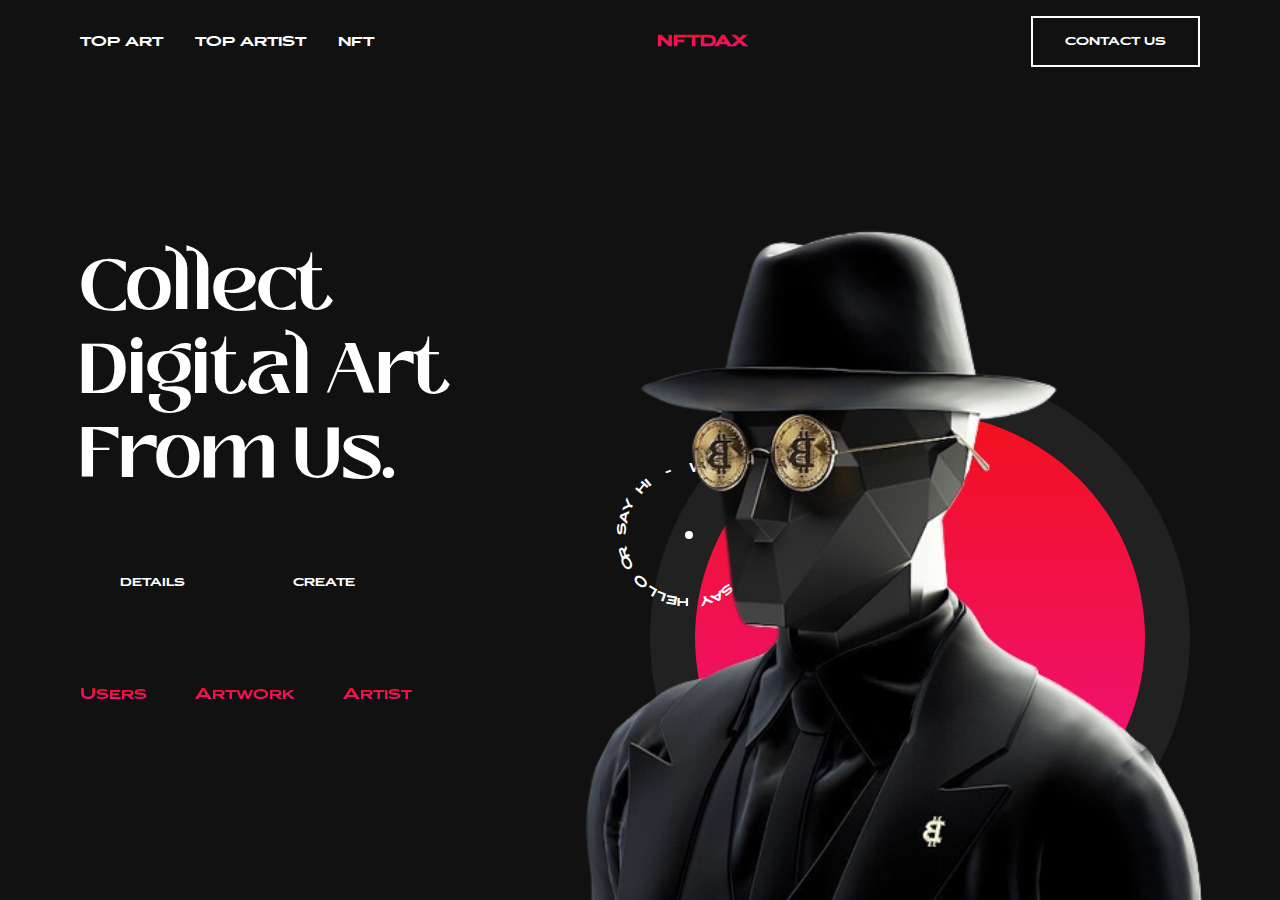
<file: Projects/01-Landing-page-Website/index.html>
<!DOCTYPE html>
<html lang="en">
<head>
    <meta charset="UTF-8">
    <meta http-equiv="X-UA-Compatible" content="IE=edge">
    <meta name="viewport" content="width=device-width, initial-scale=1.0">
    <title>NFTDAX</title>
    <link rel="stylesheet" href="style.css">
    <script src="https://cdnjs.cloudflare.com/ajax/libs/gsap/3.10.4/gsap.min.js" integrity="sha512-VEBjfxWUOyzl0bAwh4gdLEaQyDYPvLrZql3pw1ifgb6fhEvZl9iDDehwHZ+dsMzA0Jfww8Xt7COSZuJ/slxc4Q==" crossorigin="anonymous" referrerpolicy="no-referrer"></script>
</head>
<body>


    <div class="circle-text">
        <div class="text">
            <div class="dot"></div>
            <p>we don't care say hello or say hi -</p>
        </div>
    </div>

    <header>
        <nav class="nav-bar">
            <ul class="menu">
                <li><a href="#">top art</a></li>
                <li><a href="#">top artist</a></li>
                <li><a href="#">nft</a></li>
            </ul>
            <div class="logo">
                <h3>nftdax</h3>
            </div>
            <button class="btn contact">contact us</button>
        </nav>
    </header>

    <div class="container">
        <div class="side-one">
            <h1>collect <br> digital art <br> from us.</h1>
            <div class="buttons">
                <button class="btn skew">details</button>
                <button class="btn skew">create</button>
            </div>
            <div class="statistics">
                <div class="statistic">
                    <div class="num num1">
                       
                    </div>
                    <div class="s">users</div>
                </div>
                <div class="statistic">
                    <div class="num num2">
                       
                    </div>
                    <div class="s">artwork</div>
                </div>
                <div class="statistic">
                    <div class="num num3">
                     
                    </div>
                    <div class="s">artist</div>
                </div>
            </div>
    
        </div>


        <div class="side-two">
            <div class="circle">
                <img src="./img/nft.png" alt="">
            </div>
        </div>
    </div>
    <script src="./script.js"></script>
</body>
</html>
</file>
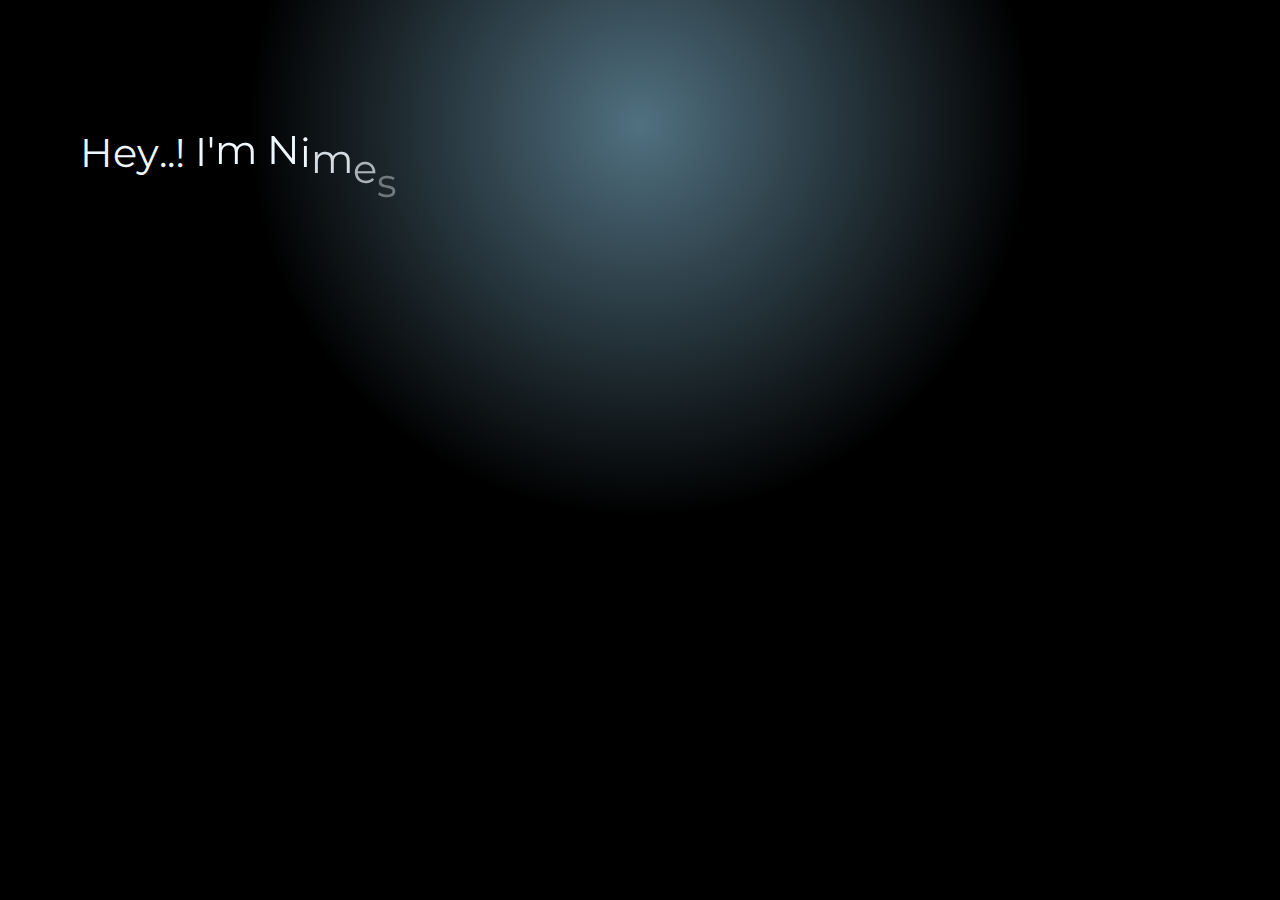
<file: Projects/02-Text-Raval-Animation/index.html>
<!DOCTYPE html>
<html lang="en">
<head>
    <meta charset="UTF-8">
    <meta name="viewport" content="width=device-width, initial-scale=1.0">
    <link rel="stylesheet" href="style.css">
    <title>Text Animation</title>
</head>
<body>
    <div class="container">
        
    </div>
    


    <script src="https://cdn.jsdelivr.net/npm/gsap@3.12.5/dist/gsap.min.js"></script>
    <script src="./script.js"></script>
</body>
</html>
</file>
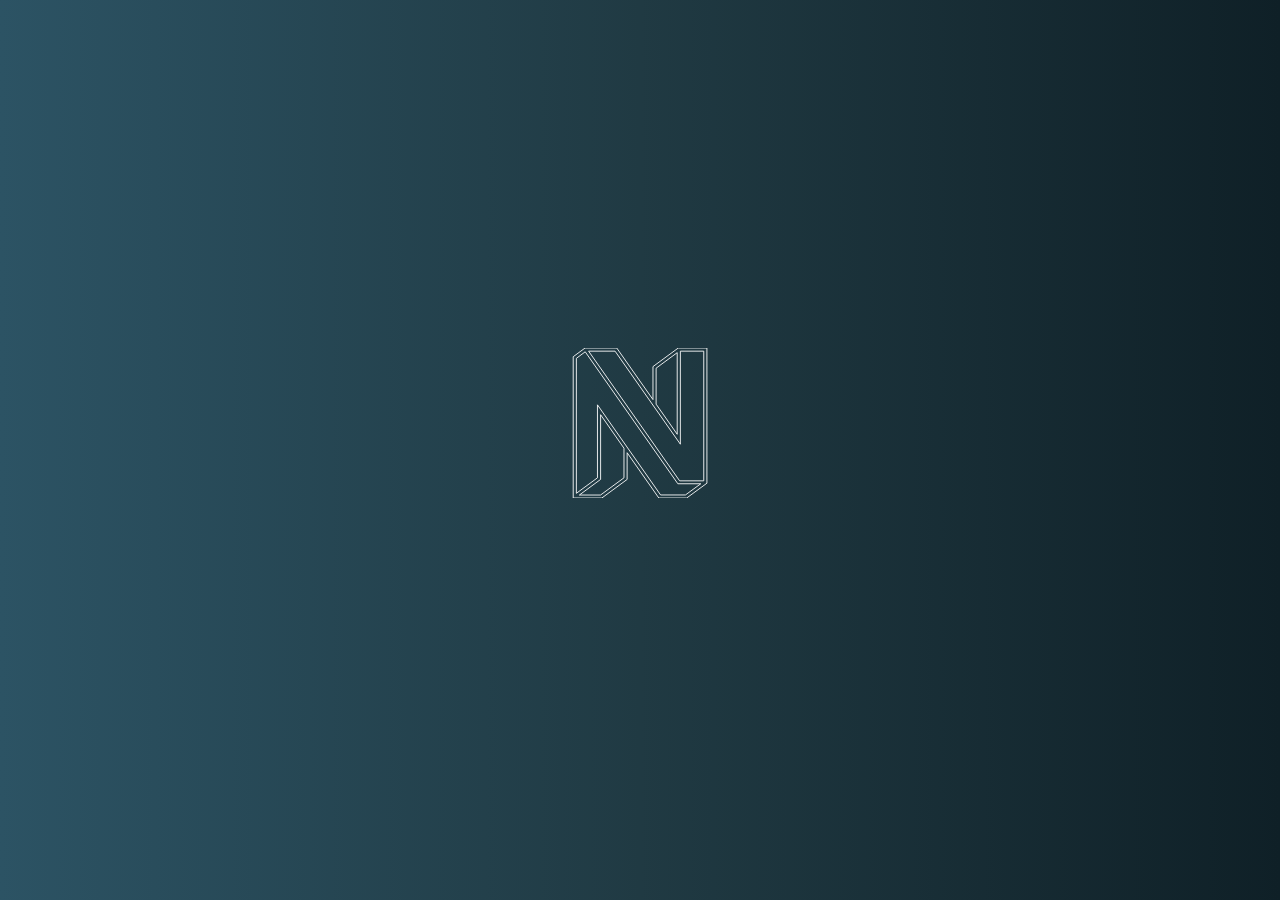
<file: Projects/04-Loading_page-Animation-With-Svg/index.html>
<!DOCTYPE html>
<html lang="en">
<head>
    <meta charset="UTF-8">
    <meta name="viewport" content="width=device-width, initial-scale=1.0">
    <link rel="stylesheet" href="style.css">
    <title>Loding Page Animation</title>
</head>
<body>
    
    <div class="container">
        <p>Welcome Guys!</p>
    </div>

    <div class="loading-page">

        <svg id="svg" xmlns="http://www.w3.org/2000/svg" viewBox="0 0 512 512">
            
            <path 
            d="M415.4 512h-95.1L212.1 357.5v91.1L125.7 512H28V29.8L68.5 0h108.1l123.7 176.1V63.5L386.7 0h97.7v461.5zM38.8 35.3V496l72-52.9V194l215.5 307.6h84.8l52.4-38.2h-78.3L69 13zm82.5 466.6l80-58.8v-101l-79.8-114.4v220.9L49 501.9h72.3zM80.6 10.8l310.6 442.6h82.4V10.8h-79.8v317.6L170.9 10.8zM311 191.7l72 102.8V15.9l-72 53v122.7z"/>
        </svg>

   
    

    <div class="name-container">
        <div class="logo-name">
            Nimesh Kavinda
        </div>
    </div>

</div>

    

    <script src="https://cdn.jsdelivr.net/npm/gsap@3.12.5/dist/gsap.min.js"></script>
    <script src="./script.js"></script>
</body>
</html>
</file>
<file: Projects/01-Landing-page-Website/style.css>
*{
    margin: 0;
    padding: 0;
    box-sizing: border-box;
}

@font-face{
    src: url(font/Zolina-Bold.ttf);
    font-family: z;
}
@font-face{
    src: url(font/LP\ Horizont\ Caps.otf);
    font-family: l;
}


body{
    background-color: #111;
    color: #fff;
    font-family: z;
    height: 100vh;
    width: 100vw;
}

.nav-bar{
    display: flex;
    justify-content: space-between;
    align-items: center;
    padding: 1rem 5rem;
}

.nav-bar , button{
    font-family: l;
}

.menu{
    display: flex;
    align-items: center;
    gap: 2rem;
}

li{
    list-style: none;
    transition: .3s ease;
}

a{
    text-decoration: none;
    color: #fff;
}

.menu li:hover{
    transform: scale(1.1);
    text-decoration: underline;
}

.logo h3{
    background: -webkit-linear-gradient(90deg ,#ee128f , #f3111c);
    background-clip: text;
    -webkit-text-fill-color: transparent;
}

.btn {
    background: none;
    border: none;
    outline: none;
    color: #fff;
    cursor: pointer;
}

.contact{
    border: 2px solid #fff;
    padding: 1rem 2rem;
    cursor: pointer;
}

.contact:hover{
    background-color: #fff;
    color: #111;
    font-weight: bold;
}

.container{
    display: grid;
    grid-template-columns: repeat(2,1fr);
    height: calc(100% - 120px);
    width: 100%;
}

.side-one{
    display: flex;
    flex-direction: column;
    justify-content: center;
    gap: 3rem;
    text-transform: capitalize;
    margin: 0 5rem;
}

.side-one h1{
    font-size: 70px;
    line-height: 1.2;
}

.skew{
    position: relative;
    padding: 1rem 1.5rem;
    margin: 1rem;
    padding-right: 3rem;
}


.skew::before{
    content: '';
    position: absolute;
    top: 0;
    right: 0;
    height: 100%;
    width: 0%;
    display: block;
    background: -webkit-linear-gradient(45deg , #ee128f, #f3111c);
    z-index: -1;
    border-radius: 5px;
    transition: all 0.8s cubic-bezier(0.42, 0 , 0.58 , 1) 0s;
    transform-origin: bottom left;
    transform: skew(-20deg,0deg);

}


.skew:hover{
    background: transparent;
}


.skew:hover::before{
    left: 0%;
    right: auto;
    width: 100%;
}


.statistics{
    display: flex;
    gap: 3rem;
    font-family: l;
}
.statistic{
    text-align: center;
    margin-top: 1rem;
}


.s{
    background: -webkit-linear-gradient(90deg, #ee128f , #f3111c);
    background-clip: text;
    -webkit-text-fill-color: transparent;
}


.side-two{
    display: flex;
    align-items: flex-end;
    justify-content: center;
    padding: 0 1.5rem;
}

.circle{
    width: 450px;
    height: 450px;
    background: -webkit-linear-gradient(90deg, #ee128f , #f3111c);
    border-radius: 50%;
    margin-right: 5rem;
    box-shadow: 0 0 0 45px rgb(33, 33, 33);

}

.circle img{
    max-width: 700px;
    max-height: 700px;
    width: 100%;
    position: absolute;
    bottom: 0;
    right: 5%;
    object-fit: cover;
}


.circle-text{
    width: 150px;
    height: 150px;
    border-radius: 50%;
    background: transparent;
    position: absolute;
    top: 40%;
    left: 48%;
    font-family: l;
    margin-top: 100px;

}

.dot{
    background-color: #fff;
    height: 8px;
    width: 8px;
    border-radius: 50%;
    position: absolute;
    top: 50%;
    left: 50%;
    transform: translate(-50% , -50%);
}


.text{
    position: absolute;
    width: 100%;
    height: 100%;
}

.text span{
    position: absolute;
    left: 50%;
    transform-origin: 0 75px;
    font-size: 15px;
}
</file>
<file: Projects/02-Text-Raval-Animation/style.css>
@import url('https://fonts.googleapis.com/css2?family=Montserrat:ital,wght@0,100..900;1,100..900&family=Poppins:wght@400;700&family=Roboto:ital,wght@0,100;0,300;0,400;0,500;0,700;0,900;1,100;1,300;1,400;1,500;1,700;1,900&display=swap');


*{
    margin: 0;
    padding: 0;
    box-sizing: border-box;
}

body{
    background-color: #467e;
    color: aliceblue;
    background: radial-gradient(
        circle closest-corner at center 125px,
        #467e,
        #000 60%
    )
    no-repeat;
    font-family: "Montserrat", sans-serif;
    height: 100vh;
}

.container {
    padding-top: 8rem;
    display: flex;
    justify-content: center;
    
}

span{
   font-size: 2.5rem;
}
</file>
<file: Projects/04-Loading_page-Animation-With-Svg/style.css>
@import url("https://fonts.googleapis.com/css2?family=Michroma&display=swap");
* {
  padding: 0;
  margin: 0;
  box-sizing: border-box;
}

body {
  font-family: "Michroma", sans-serif;
  height: 100vh;
}

.container {
  background-color: black;
  color: #fff;
  height: 100%;
  width: 100%;
  display: flex;
  align-items: center;
  justify-content: center;
  position: relative;
}

.loading-page {
  position: absolute;
  top: 0;
  left: 0;
  background: linear-gradient(to right, #2c5364, #203a43, #0f2027);
  height: 100%;
  width: 100%;
  display: flex;
  flex-direction: column;
  gap: 1.5rem;
  align-items: center;
  justify-content: center;
  color: #191654;
}

#svg {
  height: 150px;
  width: 150px;
  stroke: white;
  fill-opacity: 0;
  stroke-width: 3px;
  stroke-dasharray: 4500;
  animation: draw 8s ease;
}

@keyframes draw {
  0% {
    stroke-dashoffset: 4500;
  }
  100% {
    stroke-dashoffset: 0;
  }
}

.name-container {
  height: 30px;
  overflow: hidden;
}

.logo-name {
  color: #fff;
  font-size: 20px;
  letter-spacing: 12px;
  text-transform: uppercase;
  margin-left: 20px;
  font-weight: bolder;
}
</file>
